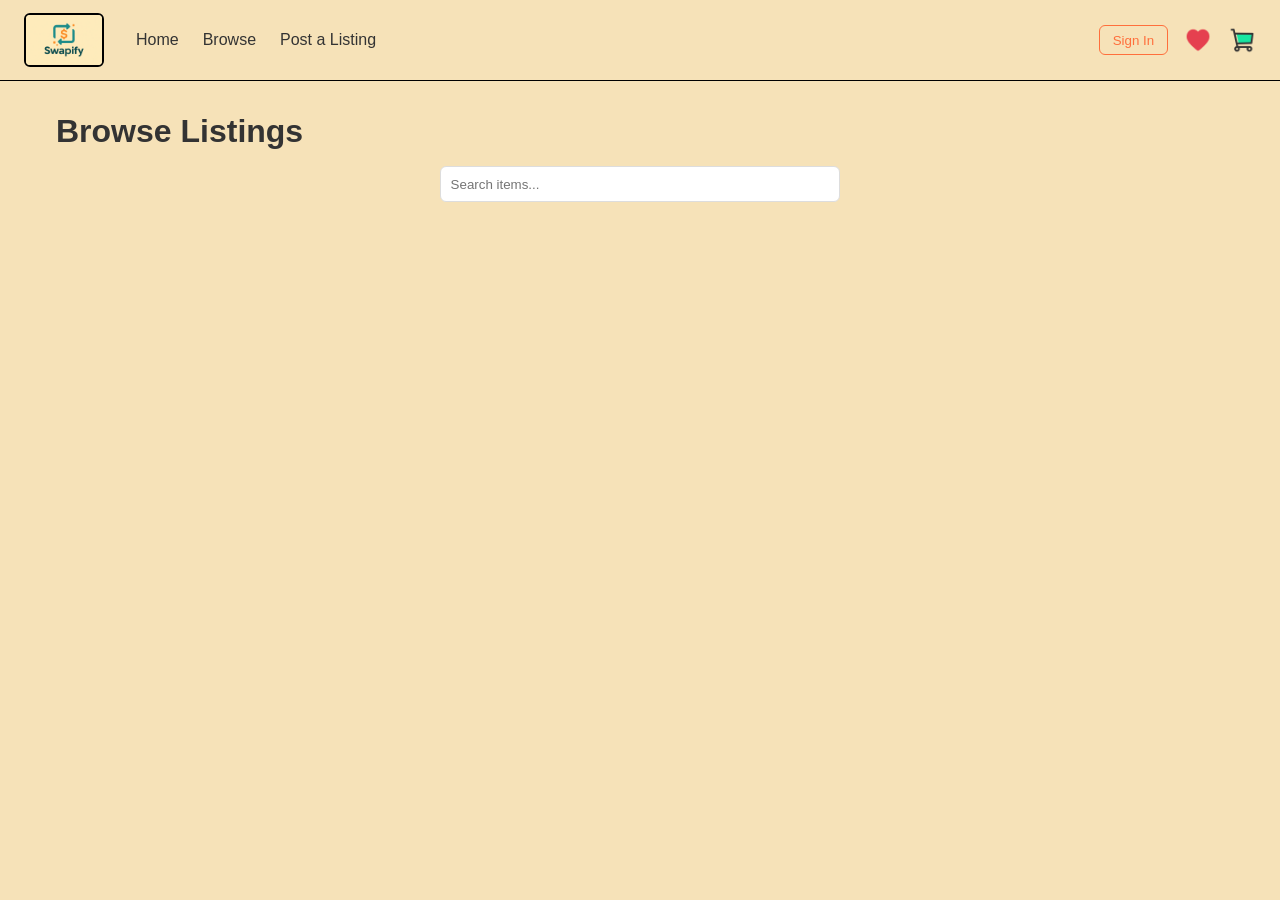
<file: browse.html>
<!DOCTYPE html>
<html lang="en">
  <head>
    <!-- ==================== METADATA & STYLES ==================== -->
    <meta charset="UTF-8">
    <meta name="viewport" content="width=device-width, initial-scale=1.0">
    <title>Swapify - Browse Listings</title>
    <link rel="stylesheet" href="styles.css">
  </head>

  <body>
    <!-- ==================== NAVIGATION BAR ==================== -->
    <header class="navbar">
      <div class="nav-left">
        <img src="images/logo.png" alt="Swapify Logo" class="nav-logo">
        <nav class="nav-links">
          <a href="index.html">Home</a>
          <a href="browse.html">Browse</a>
          <a href="#" onclick="redirectToPost()">Post a Listing</a>
        </nav>
      </div>
      <div class="nav-right" id="navUserSection">
        <button onclick="window.location.href='signin.html'" id="signInBtn">Sign In</button>
        <img src="images/heart-icon.png" alt="Favorites Icon" class="icon-img" onclick="viewFavorites()">
        <img src="images/cart-icon.png" alt="Cart Icon" class="icon-img" onclick="viewCart()">
      </div>
    </header>

    <!-- ==================== MAIN LISTING AREA ==================== -->
    <main>
      <h1>Browse Listings</h1>
      <section class="search-area">
        <input type="text" id="searchBar" placeholder="Search items..." onkeyup="searchItems()">
      </section>

      <section class="recent-listings">
        <ul id="listings" class="product-grid">
          <!-- Listings will be populated here -->
        </ul>
      </section>
    </main>

    <!-- ==================== CART MODAL ==================== -->
    <div id="cartModal" class="modal">
      <h2>Your Cart</h2>
      <div id="cartContainer"></div>
      <button onclick="closeCart()">Close</button>
    </div>

    <!-- ==================== FAVORITES MODAL ==================== -->
    <div id="favoritesModal" class="modal">
      <h2>Your Favorites</h2>
      <div id="favoritesContainer"></div>
      <button onclick="closeFavorites()">Close</button>
    </div>

    <!-- ==================== SCRIPT SECTION ==================== -->
    <script>
      // ==================== DOMContentLoaded HANDLER ====================
      document.addEventListener("DOMContentLoaded", () => {
        const isLoggedIn = localStorage.getItem("loggedIn") === "true";
        const userName = localStorage.getItem("userName");

        if (isLoggedIn && userName) {
          document.getElementById("navUserSection").innerHTML = `
            <span style="font-weight: bold;">Welcome, ${userName.split(" ")[0]}</span>
            <button onclick="logout()" style="margin-left: 10px;">Log Out</button>
            <img src="images/heart-icon.png" alt="Favorites Icon" class="icon-img" onclick="viewFavorites()">
            <img src="images/cart-icon.png" alt="Cart Icon" class="icon-img" onclick="viewCart()">
          `;
        }

        const listings = document.getElementById("listings");
        const customListings = JSON.parse(localStorage.getItem("customListings")) || [];
        customListings.forEach(item => {
          const li = document.createElement("li");
          li.classList.add("listing");

          let buttonsHTML = `
            <button onclick="handleAddToCart('${item.title}', '${item.image}')">Add to Cart</button>
            <span onclick="handleAddToFavorites(this, '${item.title}', '${item.image}')" class="favorite-icon">&#9829;</span>
          `;

          const currentUserEmail = localStorage.getItem("loggedInEmail");
          if (item.ownerEmail && item.ownerEmail === currentUserEmail) {
            buttonsHTML += `<button onclick=\"handleDeleteListing(this)\">Delete</button>`;
          }

          li.innerHTML = `
            <img src="${item.image}" alt="${item.title}" class="listing-img">
            <strong>${item.title}</strong> - $${item.price}
            ${buttonsHTML}
          `;
          listings.appendChild(li);
        });
      });

      // ==================== AUTH & NAVIGATION ====================
      function logout() {
        localStorage.removeItem("loggedIn");
        localStorage.removeItem("userName");
        localStorage.removeItem("loggedInEmail");
        alert("You have been logged out.");
        window.location.href = "index.html";
      }

      function redirectToPost() {
        const isLoggedIn = localStorage.getItem("loggedIn") === "true";
        if (!isLoggedIn) {
          alert("Please sign in to post a listing.");
          window.location.href = "signin.html";
        } else {
          window.location.href = "create.html";
        }
      }

      // ==================== CART FUNCTIONALITY ====================
      function handleAddToCart(name, image) {
        if (localStorage.getItem("loggedIn") !== "true") {
          alert("Please sign in to use the cart.");
          window.location.href = "signin.html";
        } else {
          const cart = JSON.parse(localStorage.getItem("cart")) || [];
          cart.push({ name, image });
          localStorage.setItem("cart", JSON.stringify(cart));
          alert(`${name} added to cart.`);
        }
      }

      function viewCart() {
        const cart = JSON.parse(localStorage.getItem("cart")) || [];
        const cartContainer = document.getElementById("cartContainer");
        cartContainer.innerHTML = "";
        if (cart.length === 0) {
          cartContainer.innerHTML = "<p>Your cart is empty.</p>";
        } else {
          const ul = document.createElement("ul");
          cart.forEach(item => {
            const li = document.createElement("li");
            li.innerHTML = `
              <img src="${item.image}" alt="${item.name}" style="width: 50px; height: 50px; margin-right: 10px;">
              ${item.name}
              <button onclick="removeFromCart('${item.name}')">Remove</button>
            `;
            ul.appendChild(li);
          });
          cartContainer.appendChild(ul);
        }
        document.getElementById("cartModal").style.display = "block";
      }

      function closeCart() {
        document.getElementById("cartModal").style.display = "none";
      }

      function removeFromCart(name) {
        let cart = JSON.parse(localStorage.getItem("cart")) || [];
        cart = cart.filter(item => item.name !== name);
        localStorage.setItem("cart", JSON.stringify(cart));
        viewCart();
      }

      // ==================== FAVORITES FUNCTIONALITY ====================
      function handleAddToFavorites(button, name, image) {
        if (localStorage.getItem("loggedIn") !== "true") {
          alert("Please sign in to use favorites.");
          window.location.href = "signin.html";
        } else {
          const favorites = JSON.parse(localStorage.getItem("favorites")) || [];
          const exists = favorites.find(item => item.name === name);
          if (!exists) {
            favorites.push({ name, image });
            localStorage.setItem("favorites", JSON.stringify(favorites));
            button.style.color = "black";
            button.style.backgroundColor = "red";
            alert(`${name} added to favorites.`);
          } else {
            alert(`${name} is already in your favorites.`);
          }
        }
      }

      function viewFavorites() {
        const favorites = JSON.parse(localStorage.getItem("favorites")) || [];
        const favoritesContainer = document.getElementById("favoritesContainer");
        favoritesContainer.innerHTML = "";
        if (favorites.length === 0) {
          favoritesContainer.innerHTML = "<p>Your favorites list is empty.</p>";
        } else {
          const ul = document.createElement("ul");
          favorites.forEach(item => {
            const li = document.createElement("li");
            li.innerHTML = `
              <img src="${item.image}" alt="${item.name}" style="width: 50px; height: 50px; margin-right: 10px;">
              ${item.name}
              <button onclick="removeFromFavorites('${item.name}')">Remove</button>
            `;
            ul.appendChild(li);
          });
          favoritesContainer.appendChild(ul);
        }
        document.getElementById("favoritesModal").style.display = "block";
      }

      function closeFavorites() {
        document.getElementById("favoritesModal").style.display = "none";
      }

      function removeFromFavorites(name) {
        let favorites = JSON.parse(localStorage.getItem("favorites")) || [];
        favorites = favorites.filter(item => item.name !== name);
        localStorage.setItem("favorites", JSON.stringify(favorites));
        viewFavorites();
      }

      // ==================== LISTING DELETION ====================
      function handleDeleteListing(button) {
        const currentUserEmail = localStorage.getItem("loggedInEmail");
        const listing = button.closest(".listing");
        const title = listing.querySelector("strong").innerText;
        let listings = JSON.parse(localStorage.getItem("customListings")) || [];
        const listingToDelete = listings.find(item => item.title === title);

        if (!listingToDelete || listingToDelete.ownerEmail !== currentUserEmail) {
          alert("You can only delete your own listings.");
          return;
        }

        if (confirm(`Are you sure you want to delete '${title}'?`)) {
          listing.remove();
          listings = listings.filter(item => !(item.title === title && item.ownerEmail === currentUserEmail));
          localStorage.setItem("customListings", JSON.stringify(listings));
          alert("Listing deleted.");
        }
      }
    </script>
  </body>
</html>
</file>
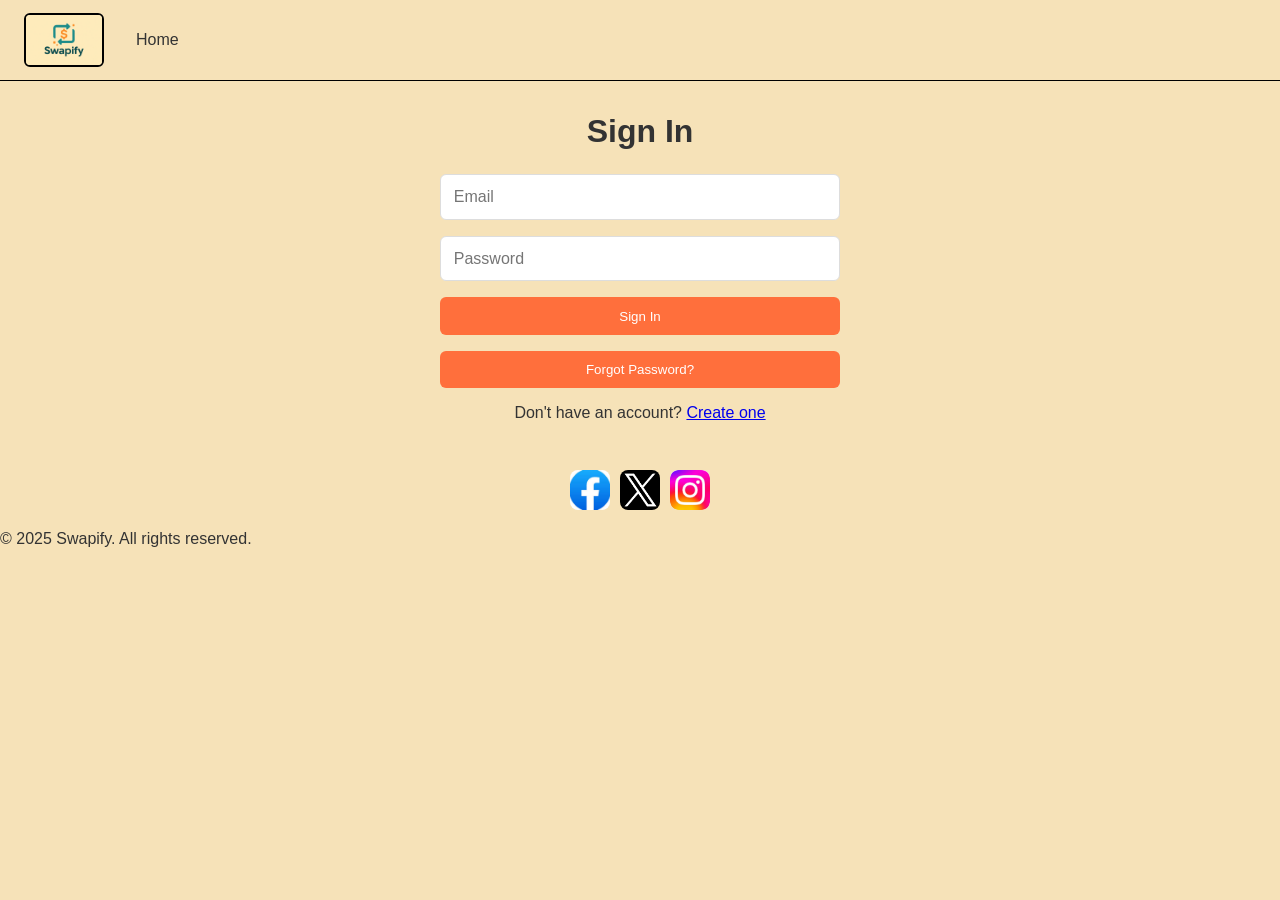
<file: checkout.html>
<!DOCTYPE html>
<html>
  <head>
    <!-- ==================== METADATA & HEAD ==================== -->
    <title>Swapify - Browse Listings</title>
    <link rel="stylesheet" href="styles.css" />

    <!-- ==================== AUTH & SCRIPT LOGIC ==================== -->
    <script>
      // ==================== ACCESS CONTROL ====================
      if (localStorage.getItem("loggedIn") !== "true") {
        alert("You must sign in to access this page.");
        window.location.href = "signin.html";
      }

      // ==================== DOM MANIPULATION ON LOAD ====================
      document.addEventListener("DOMContentLoaded", function () {
        const nav = document.querySelector(".navbar nav");
        nav.style.position = "absolute";
        nav.style.top = "10px";
        nav.style.left = "50%";
        nav.style.transform = "translateX(-50%)";
      });

      // ==================== CLASS: Favorites ====================
      class Favorites {
        constructor() {
          this.key = "favorites";
          this.favorites = JSON.parse(localStorage.getItem(this.key)) || [];
        }

        add(itemName, itemImage, button) {
          if (!this.favorites.find(item => item.name === itemName)) {
            this.favorites.push({ name: itemName, image: itemImage });
            localStorage.setItem(this.key, JSON.stringify(this.favorites));
            button.style.color = "black";
            button.style.backgroundColor = "red";
            alert(`${itemName} has been added to your favorites.`);
          } else {
            alert(`${itemName} is already in your favorites.`);
          }
        }

        remove(itemName) {
          this.favorites = this.favorites.filter(item => item.name !== itemName);
          localStorage.setItem(this.key, JSON.stringify(this.favorites));
          this.view();
        }

        view() {
          const container = document.getElementById("favoritesContainer");
          container.innerHTML = "";
          if (this.favorites.length === 0) {
            container.innerHTML = "<p>Your favorites list is empty.</p>";
          } else {
            const ul = document.createElement("ul");
            this.favorites.forEach(item => {
              const li = document.createElement("li");
              li.innerHTML = `
                <img src="${item.image}" alt="${item.name}" style="width: 50px; height: 50px; margin-right: 10px;">
                ${item.name}
                <button onclick="favorites.remove('${item.name}')">Remove</button>
              `;
              ul.appendChild(li);
            });
            container.appendChild(ul);
          }
          document.getElementById("favoritesModal").style.display = "block";
        }

        close() {
          document.getElementById("favoritesModal").style.display = "none";
        }
      }

      // ==================== CLASS: Cart ====================
      class Cart {
        constructor() {
          this.key = "cart";
          this.cart = JSON.parse(localStorage.getItem(this.key)) || [];
        }

        add(itemName, itemImage) {
          this.cart.push({ name: itemName, image: itemImage });
          localStorage.setItem(this.key, JSON.stringify(this.cart));
          alert(`${itemName} has been added to your cart.`);
        }

        remove(itemName) {
          this.cart = this.cart.filter(item => item.name !== itemName);
          localStorage.setItem(this.key, JSON.stringify(this.cart));
          this.view();
        }

        view() {
          const container = document.getElementById("cartContainer");
          container.innerHTML = "";
          if (this.cart.length === 0) {
            container.innerHTML = "<p>Your cart is empty.</p>";
          } else {
            const ul = document.createElement("ul");
            this.cart.forEach(item => {
              const li = document.createElement("li");
              li.innerHTML = `
                <img src="${item.image}" alt="${item.name}" style="width: 50px; height: 50px; margin-right: 10px;">
                ${item.name}
                <button onclick="cart.remove('${item.name}')">Remove</button>
              `;
              ul.appendChild(li);
            });
            container.appendChild(ul);
          }
          document.getElementById("cartModal").style.display = "block";
        }

        close() {
          document.getElementById("cartModal").style.display = "none";
        }
      }

      // ==================== INSTANTIATE OBJECTS ====================
      const favorites = new Favorites();
      const cart = new Cart();

      // ==================== SEARCH FUNCTIONALITY ====================
      function searchItems() {
        const query = document.getElementById("searchBar").value.toLowerCase();
        const listings = document.querySelectorAll(".listing");
        listings.forEach(listing => {
          const itemName = listing.querySelector("strong").innerText.toLowerCase();
          listing.style.display = itemName.includes(query) ? "block" : "none";
        });
      }
    </script>
  </head>

  <body>
    <!-- ==================== NAVIGATION BAR ==================== -->
    <header class="navbar">
      <img src="images/logo.png" alt="Swapify Logo" class="nav-logo" />
      <nav>
        <a href="index.html">Home</a>
        <a href="signin.html">Sign In</a>
        <a href="signup.html">Sign Up</a>
      </nav>
      <div style="position: absolute; top: 10px; right: 20px; display: flex; gap: 10px;">
        <img src="images/heart-icon.png" alt="Favorites Icon" class="icon-img" onclick="favorites.view()" style="cursor: pointer;" />
        <img src="images/cart-icon.png" alt="Cart Icon" class="icon-img" onclick="cart.view()" style="cursor: pointer;" />
      </div>
    </header>

    <!-- ==================== LISTINGS HEADER & SEARCH ==================== -->
    <h1>Browse Listings</h1>
    <input type="text" id="searchBar" placeholder="Search items..." onkeyup="searchItems()" />

    <!-- ==================== PRODUCT LISTINGS ==================== -->
    <ul id="listings">
      <li class="listing">
        <img src="images/item1.jpg" alt="Item 1" class="listing-img" style="width: 150px; height: 150px; object-fit: cover;" />
        <strong>Item 1</strong> - $10
        <button onclick="cart.add('Item 1', 'images/item1.jpg')">Add to Cart</button>
        <span onclick="favorites.add(this, 'Item 1', 'images/item1.jpg')" style="cursor: pointer; font-size: 24px; color: black; background-color: white; border: 1px solid black; border-radius: 50%; padding: 5px;">&#9829;</span>
      </li>

      <li class="listing">
        <img src="images/item2.jpg" alt="Item 2" class="listing-img" style="width: 150px; height: 150px; object-fit: cover;" />
        <strong>Item 2</strong> - $15
        <button onclick="cart.add('Item 2', 'images/item2.jpg')">Add to Cart</button>
        <span onclick="favorites.add(this, 'Item 2', 'images/item2.jpg')" style="cursor: pointer; font-size: 24px; color: black; background-color: white; border: 1px solid black; border-radius: 50%; padding: 5px;">&#9829;</span>
      </li>

      <li class="listing">
        <img src="images/item3.jpg" alt="Item 3" class="listing-img" style="width: 150px; height: 150px; object-fit: cover;" />
        <strong>Item 3</strong> - $20
        <button onclick="cart.add('Item 3', 'images/item3.jpg')">Add to Cart</button>
        <span onclick="favorites.add(this, 'Item 3', 'images/item3.jpg')" style="cursor: pointer; font-size: 24px; color: black; background-color: white; border: 1px solid black; border-radius: 50%; padding: 5px;">&#9829;</span>
      </li>
    </ul>

    <!-- ==================== CART MODAL ==================== -->
    <div id="cartModal" style="display: none; position: fixed; top: 50%; left: 50%; transform: translate(-50%, -50%); background: white; border: 2px solid #ddd; padding: 20px; border-radius: 10px; z-index: 1000; max-width: 400px; text-align: center;">
      <h2>Your Cart</h2>
      <div id="cartContainer"></div>
      <button onclick="cart.close()">Close</button>
    </div>

    <!-- ==================== FAVORITES MODAL ==================== -->
    <div id="favoritesModal" style="display: none; position: fixed; top: 50%; left: 50%; transform: translate(-50%, -50%); background: white; border: 2px solid #ddd; padding: 20px; border-radius: 10px; z-index: 1000; max-width: 400px; text-align: center;">
      <h2>Your Favorites</h2>
      <div id="favoritesContainer"></div>
      <button onclick="favorites.close()">Close</button>
    </div>
  </body>
</html>
</file>
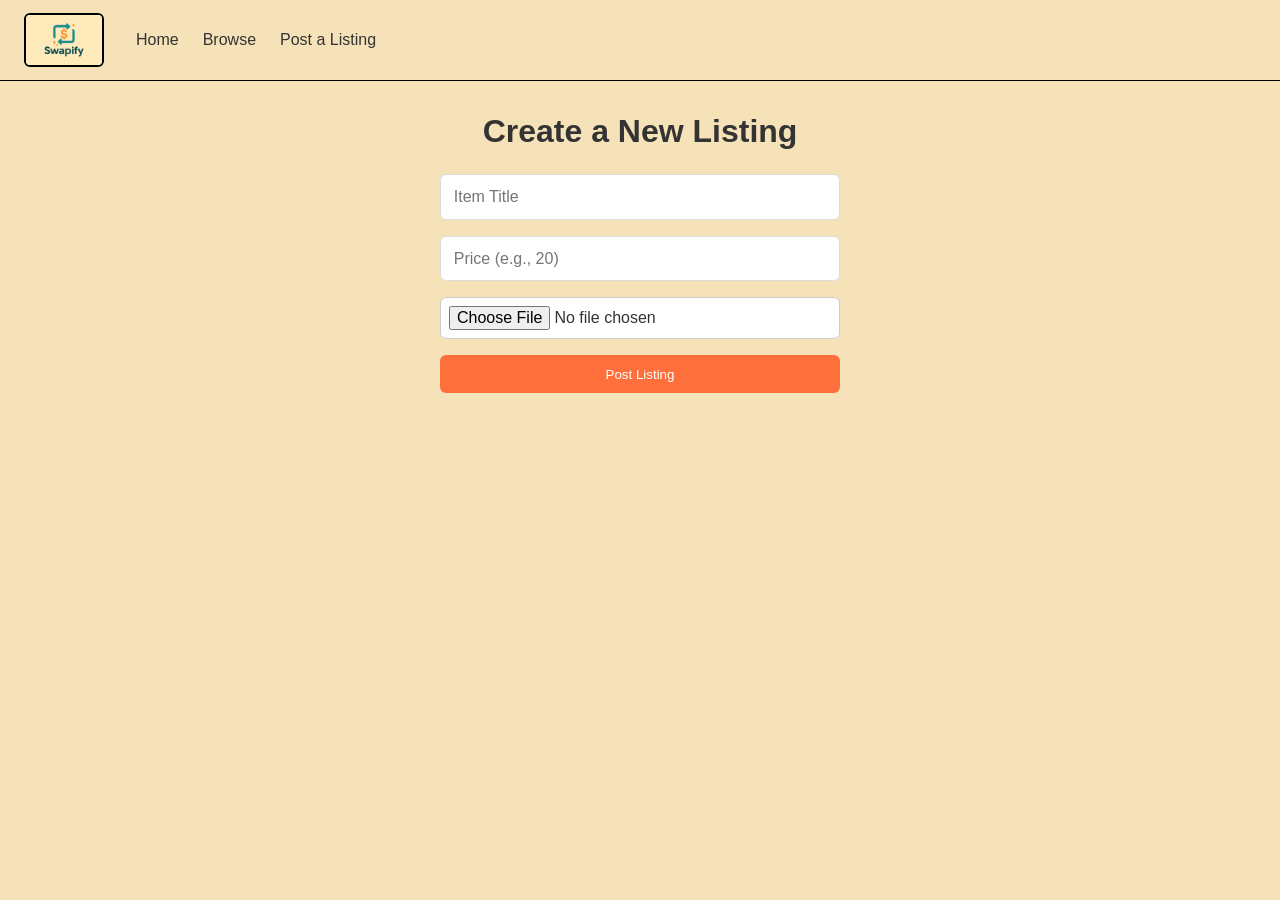
<file: create.html>
<!DOCTYPE html>
<html lang="en">
<head>
  <meta charset="UTF-8" />
  <meta name="viewport" content="width=device-width, initial-scale=1.0"/>
  <title>Create Listing - Swapify</title>
  <link rel="stylesheet" href="styles.css">
</head>
<body>
  <header class="navbar">
    <div class="nav-left">
      <img src="images/logo.png" alt="Swapify Logo" class="nav-logo">
      <nav class="nav-links">
        <a href="index.html">Home</a>
        <a href="browse.html">Browse</a>
        <a href="create.html">Post a Listing</a>
      </nav>
    </div>
  </header>

  <div class="form-container">
    <h1>Create a New Listing</h1>
    <form id="listingForm" class="form">
      <input type="text" id="title" placeholder="Item Title" required>
      <input type="text" id="price" placeholder="Price (e.g., 20)" required>
      <input type="file" id="imageFile" accept="image/*" required>
      <button type="submit">Post Listing</button>
    </form>
  </div>

  <script>
    document.getElementById('listingForm').addEventListener('submit', function (e) {
      e.preventDefault();

      const title = document.getElementById('title').value;
      const price = document.getElementById('price').value;
      const file = document.getElementById('imageFile').files[0];
      const ownerEmail = localStorage.getItem('loggedInEmail');

      if (!ownerEmail) {
        alert("You must be logged in to post a listing.");
        window.location.href = "signin.html";
        return;
      }

      if (!file) {
        alert("Please select an image.");
        return;
      }

      const reader = new FileReader();
      reader.onload = function () {
        const image = reader.result; // base64 image
        const listings = JSON.parse(localStorage.getItem("customListings")) || [];
        listings.push({ title, price, image, ownerEmail });
        localStorage.setItem("customListings", JSON.stringify(listings));
        alert("Your listing has been posted!");
        window.location.href = "index.html";
      };
      reader.readAsDataURL(file);
    });
  </script>
</body>
</html>
</file>
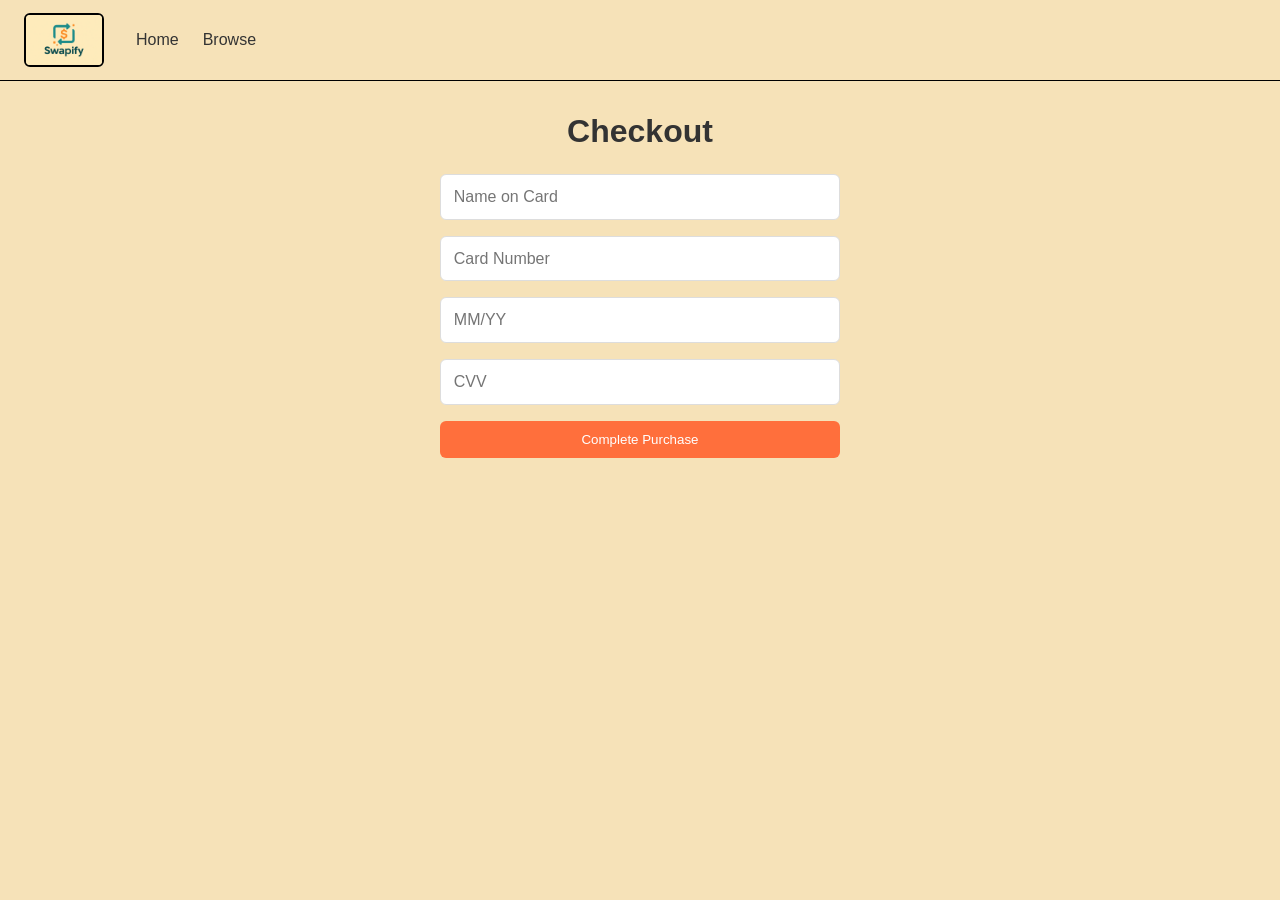
<file: payment.html>
<!DOCTYPE html>
<html lang="en">
  <head>
    <!-- ==================== METADATA & HEAD ==================== -->
    <meta charset="UTF-8" />
    <meta name="viewport" content="width=device-width, initial-scale=1.0"/>
    <title>Swapify - Checkout</title>
    <link rel="stylesheet" href="styles.css" />
  </head>

  <body>
    <!-- ==================== NAVIGATION BAR ==================== -->
    <header class="navbar">
      <div class="nav-left">
        <img src="images/logo.png" alt="Swapify Logo" class="nav-logo" />
        <nav class="nav-links">
          <a href="index.html">Home</a>
          <a href="browse.html">Browse</a>
        </nav>
      </div>
    </header>

    <!-- ==================== CHECKOUT FORM ==================== -->
    <main class="form-container">
      <h1>Checkout</h1>
      <form id="checkoutForm" class="form">
        <input type="text" id="cardName" placeholder="Name on Card" required />
        <input type="text" id="cardNumber" placeholder="Card Number" required maxlength="19" />
        <input type="text" id="expiration" placeholder="MM/YY" required maxlength="5" />
        <input type="text" id="cvv" placeholder="CVV" required maxlength="4" />
        <button type="submit">Complete Purchase</button>
      </form>
    </main>

    <!-- ==================== CHECKOUT SCRIPT ==================== -->
    <script>
      document.getElementById("checkoutForm").addEventListener("submit", function (e) {
        e.preventDefault();

        const cardNumber = document.getElementById("cardNumber").value.trim();
        const cardName = document.getElementById("cardName").value.trim();
        const expiration = document.getElementById("expiration").value.trim();
        const cvv = document.getElementById("cvv").value.trim();

        if (!cardName || !cardNumber || !expiration || !cvv) {
          alert("Please fill out all fields.");
          return;
        }

        if (!/^\d{16}$/.test(cardNumber.replace(/\s+/g, ''))) {
          alert("Invalid card number. Use 16 digits.");
          return;
        }

        if (!/^\d{2}\/\d{2}$/.test(expiration)) {
          alert("Expiration should be in MM/YY format.");
          return;
        }

        if (!/^\d{3,4}$/.test(cvv)) {
          alert("Invalid CVV.");
          return;
        }

        // ==================== PURCHASE PROCESSING ====================
        const purchased = JSON.parse(localStorage.getItem("cart")) || [];
        const customListings = JSON.parse(localStorage.getItem("customListings")) || [];

        const updatedListings = customListings.filter(
          listing => !purchased.some(item => item.name === listing.title)
        );

        localStorage.setItem("customListings", JSON.stringify(updatedListings));
        localStorage.removeItem("cart");

        alert("Payment successful! Your items have been purchased.");
        window.location.href = "index.html";
      });
    </script>
  </body>
</html>
</file>
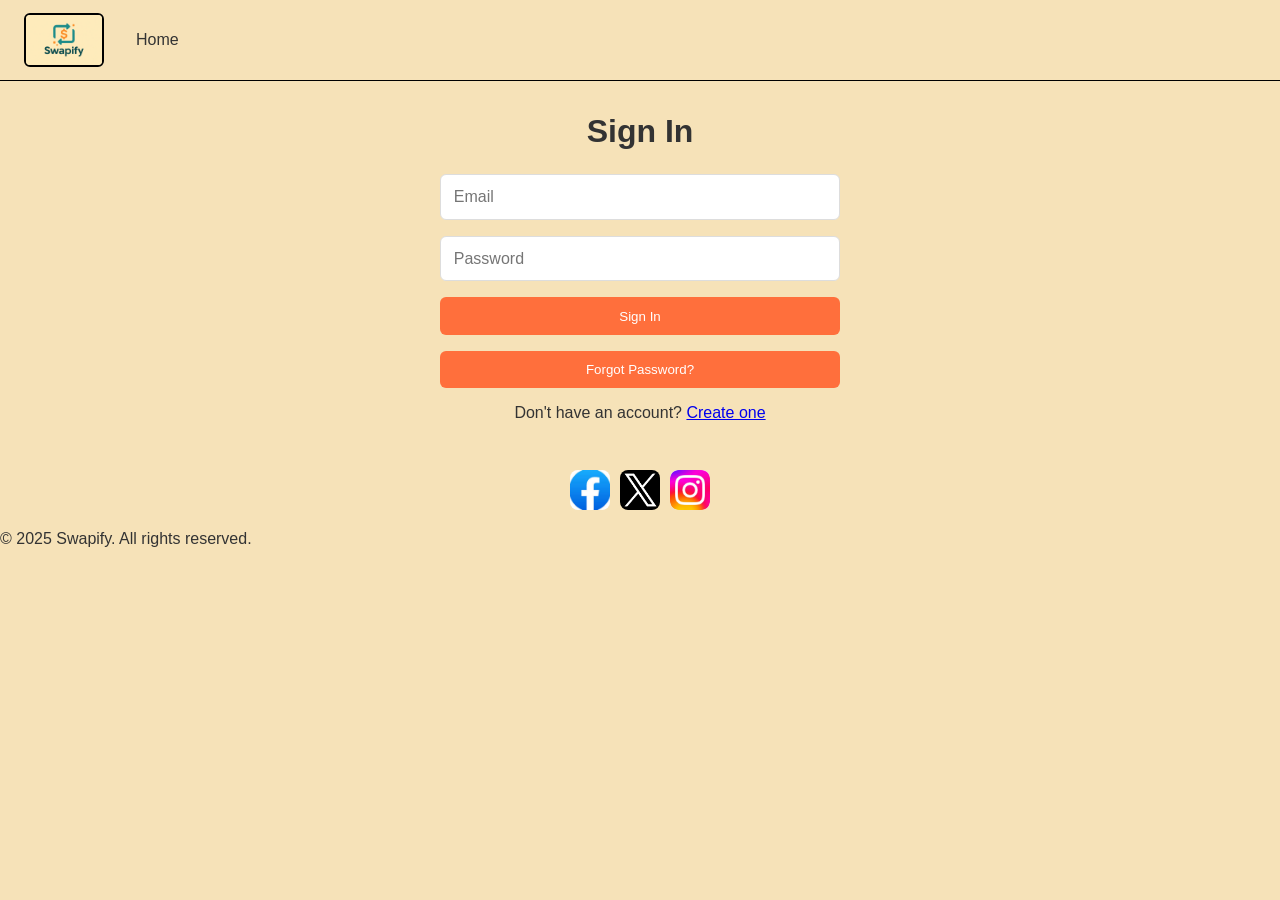
<file: signin.html>
<!DOCTYPE html>
<html lang="en">
<head>
  <meta charset="UTF-8" />
  <meta name="viewport" content="width=device-width, initial-scale=1.0" />
  <title>Swapify - Sign In</title>
  <link rel="stylesheet" href="styles.css" />
  <script>
    class UserService {
      constructor() {
        this.users = JSON.parse(localStorage.getItem("users")) || [];
      }

      authenticate(email, password) {
        return this.users.find(user => user.email === email && user.password === password);
      }

      storeLoginSession(user) {
        localStorage.setItem("loggedIn", "true");
        localStorage.setItem("loggedInEmail", user.email);
        localStorage.setItem("userName", user.name);
      }
    }

    document.addEventListener("DOMContentLoaded", () => {
      const userService = new UserService();

      const signInForm = document.getElementById("signInForm");
      const forgotPasswordBtn = document.getElementById("forgotPassword");

      signInForm.addEventListener("submit", event => {
        event.preventDefault();

        const email = document.getElementById("email").value.trim();
        const password = document.getElementById("password").value;

        const user = userService.authenticate(email, password);

        if (user) {
          userService.storeLoginSession(user);
          alert("Sign-In successful!");
          window.location.href = "index.html";
        } else {
          alert("Invalid email or password. Please try again.");
        }
      });

      forgotPasswordBtn.addEventListener("click", () => {
        alert("Forgot Password functionality is not yet implemented!");
      });
    });
  </script>
</head>
<body>
  <header class="navbar">
    <div class="nav-left">
      <img src="images/logo.png" alt="Swapify Logo" class="nav-logo" />
      <nav class="nav-links">
        <a href="index.html">Home</a>
      </nav>
    </div>
  </header>

  <main class="form-container">
    <h1>Sign In</h1>
    <form id="signInForm" class="form">
      <input type="email" id="email" placeholder="Email" required />
      <input type="password" id="password" placeholder="Password" required />

      <button type="submit">Sign In</button>
      <button id="forgotPassword" type="button" class="secondary-button">Forgot Password?</button>

      <p class="form-text">
        Don't have an account?
        <a href="signup.html" class="accent-link">Create one</a>
      </p>
    </form>
  </main>

  <footer>
    <div class="social-icons">
      <a href="#"><img src="images/facebook-icon.png" alt="Facebook" class="social-icon" /></a>
      <a href="#"><img src="images/twitter-icon.png" alt="X (Twitter)" class="social-icon" /></a>
      <a href="#"><img src="images/instagram-icon.png" alt="Instagram" class="social-icon" /></a>
    </div>
    <p>© 2025 Swapify. All rights reserved.</p>
  </footer>
</body>
</html>
</file>
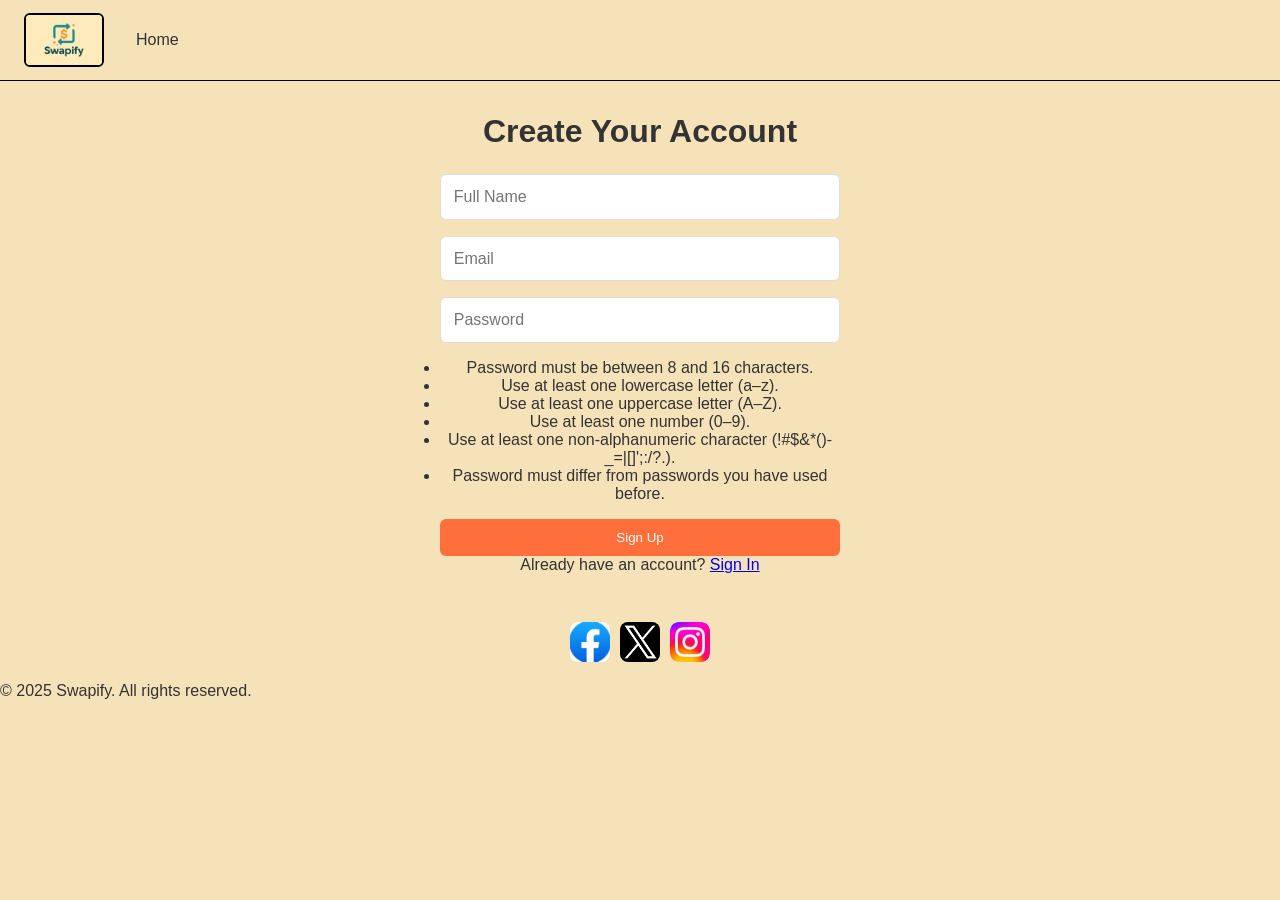
<file: signup.html>
<!DOCTYPE html>
<html lang="en">
  <head>
    <!-- ==================== METADATA & HEAD ==================== -->
    <meta charset="UTF-8" />
    <meta name="viewport" content="width=device-width, initial-scale=1.0"/>
    <title>Swapify - Sign Up</title>
    <link rel="stylesheet" href="styles.css" />

    <!-- ==================== SIGN UP SCRIPT ==================== -->
    <script>
      document.addEventListener("DOMContentLoaded", function() {
        const previousPasswords = JSON.parse(localStorage.getItem("previousPasswords")) || [];

        // ==================== PASSWORD VALIDATION FUNCTION ====================
        function isValidPassword(password) {
          const minLength = 8;
          const maxLength = 16;
          const hasLowercase = /[a-z]/.test(password);
          const hasUppercase = /[A-Z]/.test(password);
          const hasNumber = /\d/.test(password);
          const hasSpecialChar = /[!#$&*()\-=\\|[\]';:/?.]/.test(password);
          const isNewPassword = !previousPasswords.includes(password);

          return (
            password.length >= minLength &&
            password.length <= maxLength &&
            hasLowercase &&
            hasUppercase &&
            hasNumber &&
            hasSpecialChar &&
            isNewPassword
          );
        }

        // ==================== SIGN UP FORM SUBMISSION ====================
        document.getElementById("signupForm").addEventListener("submit", function(event) {
          event.preventDefault();

          const name = document.getElementById("signupName").value;
          const email = document.getElementById("signupEmail").value;
          const password = document.getElementById("signupPassword").value;

          if (!isValidPassword(password)) {
            alert(
              "Invalid password. Please ensure it meets the following requirements:\n" +
              "- Password must be between 8 and 16 characters.\n" +
              "- Use at least one lowercase letter.\n" +
              "- Use at least one uppercase letter.\n" +
              "- Use at least one number.\n" +
              "- Use at least one non-alphanumeric character.\n" +
              "- Password must not match a previously used password."
            );
            return;
          }

          const users = JSON.parse(localStorage.getItem("users")) || [];
          const userExists = users.find(user => user.email === email);

          if (userExists) {
            alert("This email is already registered. Please use the Sign In page.");
          } else {
            users.push({ name: name, email: email, password: password });
            localStorage.setItem("users", JSON.stringify(users));
            previousPasswords.push(password);
            localStorage.setItem("previousPasswords", JSON.stringify(previousPasswords));
            alert("Account created successfully! Redirecting to Sign In...");
            window.location.href = "signin.html";
          }
        });
      });
    </script>
  </head>

  <body>
    <!-- ==================== NAVIGATION BAR ==================== -->
    <header class="navbar">
      <div class="nav-left">
        <img src="images/logo.png" alt="Swapify Logo" class="nav-logo" />
        <nav class="nav-links">
          <a href="index.html">Home</a>
        </nav>
      </div>
    </header>

    <!-- ==================== SIGN UP FORM ==================== -->
    <main class="form-container">
      <h1>Create Your Account</h1>
      <form id="signupForm" class="form">
        <input type="text" id="signupName" placeholder="Full Name" required />
        <input type="email" id="signupEmail" placeholder="Email" required />
        <input type="password" id="signupPassword" placeholder="Password" required />

        <ul class="password-requirements">
          <li>Password must be between 8 and 16 characters.</li>
          <li>Use at least one lowercase letter (a–z).</li>
          <li>Use at least one uppercase letter (A–Z).</li>
          <li>Use at least one number (0–9).</li>
          <li>Use at least one non-alphanumeric character (!#$&*()-_=|[]';:/?.).</li>
          <li>Password must differ from passwords you have used before.</li>
        </ul>

        <button type="submit">Sign Up</button>
      </form>
      <p class="form-text">
        Already have an account? <a href="signin.html">Sign In</a>
      </p>
    </main>

    <!-- ==================== FOOTER ==================== -->
    <footer>
      <div class="social-icons">
        <a href="#"><img src="images/facebook-icon.png" alt="Facebook" class="social-icon" /></a>
        <a href="#"><img src="images/twitter-icon.png" alt="Twitter" class="social-icon" /></a>
        <a href="#"><img src="images/instagram-icon.png" alt="Instagram" class="social-icon" /></a>
      </div>
      <p>© 2025 Swapify. All rights reserved.</p>
    </footer>
  </body>
</html>
</file>
<file: styles.css>
:root {
  --primary-color: #111;
  --accent-color: #ff6f3c;
  --bg-color: #f6e2b8; /* Updated background from logo */
  --text-color: #333;
  --border-radius: 6px;
  --light-border: #eaeaea;
}

* {
  margin: 0;
  padding: 0;
  box-sizing: border-box;
}

body {
  font-family: 'Arial', sans-serif;
  background-color: var(--bg-color);
  color: var(--text-color);
}

.navbar {
  position: sticky;
  top: 0;
  background-color: var(--bg-color);
  border-bottom: 1px solid black;
  padding: 0.8rem 1.5rem;
  display: flex;
  align-items: center;
  justify-content: space-between;
  z-index: 1000;
}

.nav-left {
  display: flex;
  align-items: center;
  gap: 2rem;
}

.nav-logo {
  border: 2px solid black;
  border-radius: var(--border-radius);
  width: 80px;
  object-fit: contain;
}

.nav-links {
  display: flex;
  gap: 1.5rem;
}

.nav-links a {
  text-decoration: none;
  color: var(--text-color);
  transition: color 0.3s ease;
}

.nav-links a:hover {
  color: var(--accent-color);
}

.nav-right {
  display: flex;
  align-items: center;
  gap: 1rem;
}

.nav-right button {
  background-color: transparent;
  border: 1px solid var(--accent-color);
  color: var(--accent-color);
  padding: 0.4rem 0.8rem;
  border-radius: var(--border-radius);
  cursor: pointer;
  transition: background-color 0.3s ease, transform 0.2s;
}

.nav-right button:hover {
  background-color: var(--accent-color);
  color: #fff;
  transform: scale(1.05);
}

.icon-img {
  width: 28px;
  height: 28px;
  cursor: pointer;
  transition: transform 0.3s ease;
}

.icon-img:hover {
  transform: scale(1.2);
}

.hero {
  position: relative;
  width: 100%;
  height: 60vh;
  overflow: hidden;
}

.hero-background {
  position: absolute;
  top: 0;
  left: 0;
  width: 100%;
  height: 100%;
}

.sliding-images {
  display: flex;
  width: 200%;
  height: 100%;
  animation: slide 30s linear infinite;
}

.sliding-images img {
  width: calc(100% / 4);
  height: 100%;
  object-fit: cover;
}

@keyframes slide {
  0% {
    transform: translateX(0);
  }
  100% {
    transform: translateX(-50%);
  }
}

.hero-overlay {
  position: relative;
  z-index: 1;
  width: 100%;
  height: 100%;
  background-color: rgba(0, 0, 0, 0.3);
  display: flex;
  flex-direction: column;
  align-items: center;
  justify-content: center;
  text-align: center;
  color: #fff;
}

.hero-overlay h1 {
  font-size: 2rem;
  margin-bottom: 1.5rem;
  max-width: 700px;
}

.cta-button {
  background-color: var(--accent-color);
  color: #fff;
  border: none;
  padding: 0.7rem 1.5rem;
  border-radius: var(--border-radius);
  font-size: 1rem;
  cursor: pointer;
  transition: background-color 0.3s ease, transform 0.2s;
}

.cta-button:hover {
  background-color: #e65d2f;
  transform: scale(1.05);
}

.info-row {
  text-align: center;
  padding: 2rem 1rem;
  max-width: 1200px;
  margin: 0 auto;
}

.info-row h2 {
  font-size: 1.8rem;
  margin-bottom: 1.5rem;
}

.info-icons {
  display: flex;
  justify-content: center;
  gap: 2rem;
  flex-wrap: wrap;
}

.info-box {
  width: 200px;
  display: flex;
  flex-direction: column;
  align-items: center;
}

.info-icon {
  width: 50px;
  height: 50px;
  margin-bottom: 0.5rem;
}

.search-area {
  text-align: center;
  margin: 1rem auto;
}

.search-area input {
  width: 80%;
  max-width: 400px;
  padding: 0.6rem;
  border: 1px solid #ddd;
  border-radius: var(--border-radius);
  outline: none;
}

main {
  padding: 2rem 1rem;
  max-width: 1200px;
  margin: 0 auto;
}

.recent-listings h2 {
  font-size: 1.5rem;
  margin-bottom: 1rem;
  text-align: left;
}

.product-grid {
  list-style: none;
  display: grid;
  grid-template-columns: repeat(auto-fill, minmax(220px, 1fr));
  gap: 1.5rem;
  padding: 0;
}

.listing {
  background-color: #fff;
  border: 1px solid var(--light-border);
  border-radius: var(--border-radius);
  padding: 1rem;
  text-align: center;
  transition: box-shadow 0.3s ease;
}

.listing:hover {
  box-shadow: 0 4px 10px rgba(0, 0, 0, 0.1);
}

.listing-img {
  width: 100%;
  height: 150px;
  object-fit: cover;
  border-radius: var(--border-radius);
  margin-bottom: 0.5rem;
}

.listing button {
  background-color: var(--accent-color);
  color: #fff;
  border: none;
  padding: 0.4rem 0.8rem;
  border-radius: var(--border-radius);
  cursor: pointer;
  transition: background-color 0.3s ease, transform 0.2s;
  margin-right: 0.5rem;
}

.listing button:hover {
  background-color: #e65d2f;
  transform: scale(1.05);
}

.favorite-icon {
  cursor: pointer;
  font-size: 24px;
  color: black;
  background-color: white;
  border: 1px solid black;
  border-radius: 50%;
  padding: 5px;
  transition: background-color 0.3s ease, transform 0.2s;
}

.favorite-icon:hover {
  transform: scale(1.1);
}

.modal {
  display: none;
  position: fixed;
  top: 50%;
  left: 50%;
  transform: translate(-50%, -50%);
  background: white;
  border: 2px solid #ddd;
  padding: 20px;
  border-radius: 10px;
  z-index: 1000;
  max-width: 400px;
  text-align: center;
}

@media (max-width: 768px) {
  .nav-links {
    display: none;
  }
  .info-icons {
    flex-direction: column;
    gap: 1rem;
  }
  .hero-overlay h1 {
    font-size: 1.5rem;
  }
  .product-grid {
    grid-template-columns: 1fr 1fr;
  }
}

@media (max-width: 480px) {
  .product-grid {
    grid-template-columns: 1fr;
  }
  .info-box {
    width: 100%;
  }
}

.form-container {
  display: flex;
  flex-direction: column;
  align-items: center;
  padding: 2rem;
  max-width: 500px;
  margin: 0 auto;
  text-align: center;
}

.form-container h1 {
  margin-bottom: 1.5rem;
}

.form {
  display: flex;
  flex-direction: column;
  width: 100%;
  max-width: 400px;
  gap: 1rem;
}

.form input {
  padding: 0.8rem;
  border: 1px solid #ddd;
  border-radius: var(--border-radius, 6px);
  font-size: 1rem;
}

.form button {
  background-color: var(--accent-color, #ff6f3c);
  color: #fff;
  border: none;
  border-radius: var(--border-radius, 6px);
  padding: 0.7rem 1.5rem;
  cursor: pointer;
  transition: background-color 0.3s ease, transform 0.2s;
}

.form button:hover {
  background-color: #e65d2f;
  transform: scale(1.05);
}

.secondary-button {
  background-color: transparent;
  color: var(--accent-color, #ff6f3c);
  border: 2px solid var(--accent-color, #ff6f3c);
}

.secondary-button:hover {
  background-color: var(--accent-color, #ff6f3c);
  color: #fff;
}

.social-icons {
  display: flex;
  justify-content: center;
  gap: 10px;
  margin: 1rem 0;
}

.social-icon {
  width: 40px;
  height: 40px;
  object-fit: cover;
  border-radius: 8px;
  transition: transform 0.3s ease;
}

.social-icon:hover {
  transform: scale(1.1);
}

.checkout-button {
  margin-top: 15px;
  background-color: var(--accent-color);
  color: #fff;
  border: none;
  padding: 0.5rem 1rem;
  border-radius: var(--border-radius);
  cursor: pointer;
  transition: background-color 0.3s ease, transform 0.2s;
}

.checkout-button:hover {
  background-color: #e65d2f;
  transform: scale(1.05);
}

input[type="file"] {
  background-color: white;
  padding: 0.5rem;
  border-radius: var(--border-radius);
  border: 1px solid #ccc;
  color: var(--text-color);
  cursor: pointer;
}
</file>
